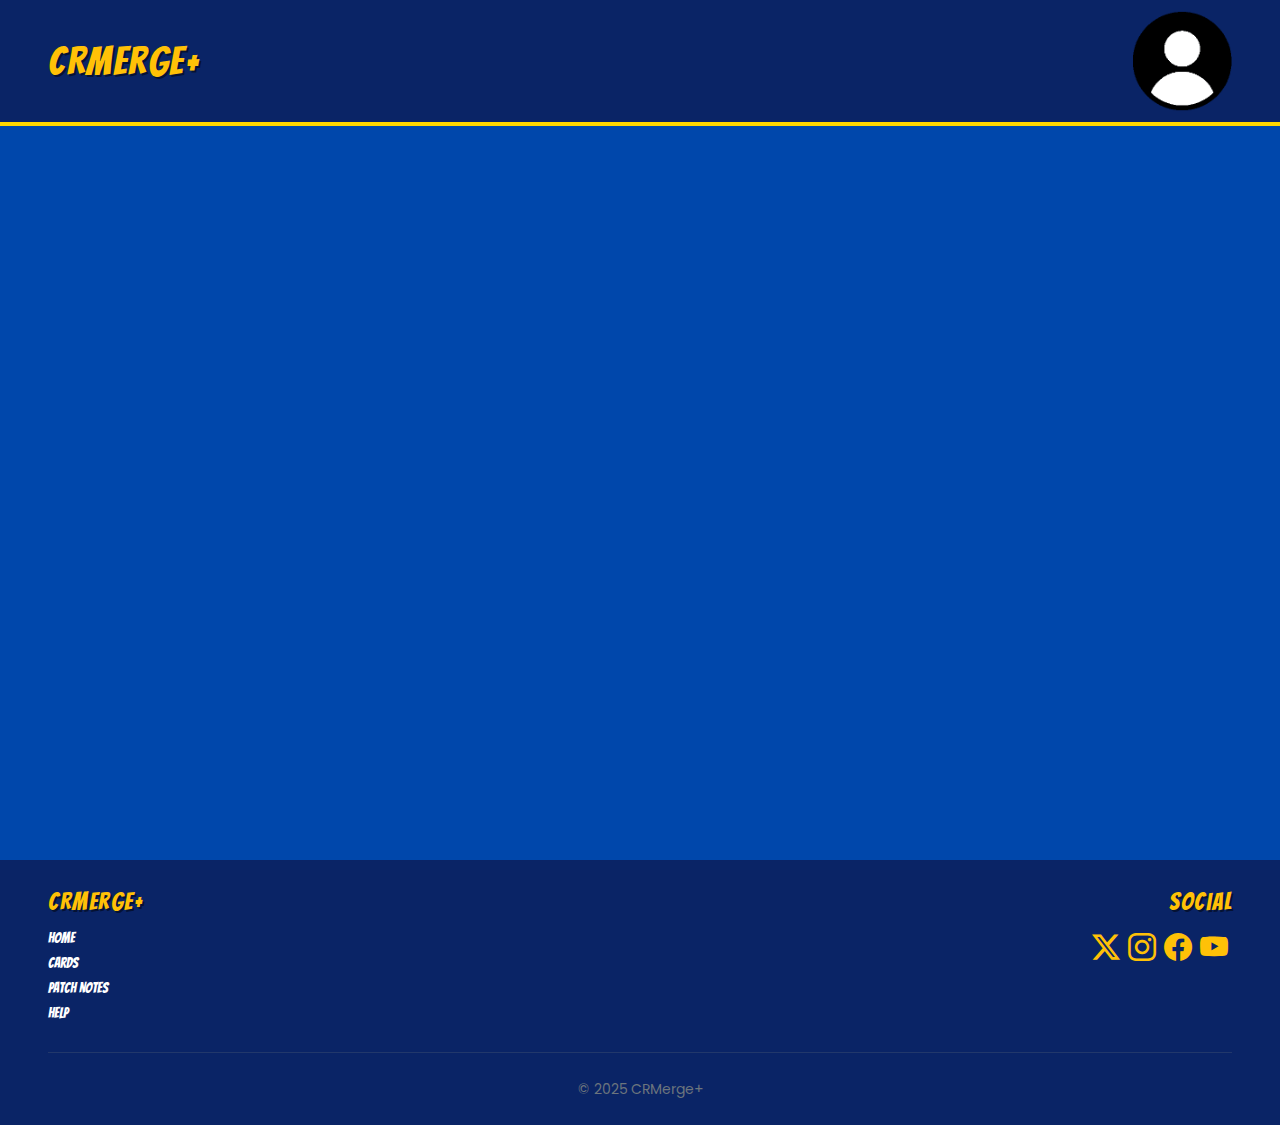
<file: contact.html>
<!DOCTYPE html>
<html lang="en">

<head>
    <meta charset="UTF-8">
    <meta name="viewport" content="width=device-width, initial-scale=1.0">

    <title>Contact | CRMerge+</title>

    <link href="https://cdn.jsdelivr.net/npm/bootstrap@5.3.0/dist/css/bootstrap.min.css" rel="stylesheet">
    <link rel="preconnect" href="https://fonts.googleapis.com">
    <link rel="preconnect" href="https://fonts.gstatic.com" crossorigin>
    <link href="https://fonts.googleapis.com/css2?family=Bangers&family=Poppins:wght@400;600;700&display=swap"
        rel="stylesheet">

    <link rel="stylesheet" href="https://cdn.jsdelivr.net/npm/bootstrap-icons@1.11.1/font/bootstrap-icons.css">

    <link rel="stylesheet" href="Styles/footer-header.css">
    <link rel="stylesheet" href="Styles/contact.css">
</head>

<body>

    <header class="header">
        <div class="container-fluid d-flex justify-content-between align-items-center px-4 px-lg-5">

            <a href="index.html"
                class="navbar-brand mb-0 h1 text-warning title-font fs-1 text-decoration-none me-2">CRMerge+</a>

            <a href="account.html" class="ms-2">
                <img src="Assets/Icons/account.png" alt="Account Logo" class="account-icon img-fluid">
            </a>
        </div>
    </header>

    <div class="text-center py-4 animate__fadeInUp">
        <h1 class="title-font text-white mb-0 fs-1">Contact Us</h1>
        <p class="mt-0 mb-0">We are here to help you with anything you need.</p>
    </div>


    <div class="container">
        <main class="contact-layout">

            <section class="contact-card animate__fadeInUp delay-300ms">
                <h2 class="title-font">Send a Message</h2>

                <form id="contactForm" novalidate>
                    <div class="input-group">
                        <label for="name">Full Name</label>
                        <input type="text" id="name" placeholder="Enter your full name">
                        <small class="error"></small>
                    </div>

                    <div class="input-group">
                        <label for="email">Email Address</label>
                        <input type="email" id="email" placeholder="example@mail.com">
                        <small class="error"></small>
                    </div>

                    <div class="input-group">
                        <label for="message">Message</label>
                        <textarea id="message" placeholder="Write your message..."></textarea>
                        <small class="error"></small>
                    </div>

                    <button type="submit" class="send-btn">Send Message</button>
                </form>
            </section>

            <section class="info-card animate__fadeInUp delay-600ms">
                <h2 class="title-font">Support Information</h2>
                <p><strong>Email:</strong> support@CRMergeplus.com</p>
                <p><strong>Phone:</strong> +54 11 123344332</p>
                <p><strong>Hours:</strong> Monday to Friday / From 8AM to 8PM</p>
            </section>
        </main>
    </div>

    <footer class="py-4">
        <div class="container-fluid text-white px-4 px-lg-5">
            <div class="row align-items-start">
                <div class="col-6 col-md-6 text-start">
                    <p class="fs-4 text-warning title-font mb-2">CRMerge+</p>
                    <ul class="list-unstyled mb-0 small">
                        <li class="mb-1"><a href="index.html"
                                class="footer-link d-block text-white text-decoration-none">Home</a></li>
                        <li class="mb-1"><a href="troops.html"
                                class="footer-link d-block text-white text-decoration-none">Cards</a></li>
                        <li class="mb-1"><a href="patch_notes.html"
                                class="footer-link d-block text-white text-decoration-none">Patch Notes</a></li>
                        <li class="mb-1"><a href="contact.html"
                                class="footer-link d-block text-white text-decoration-none">Help</a></li>
                    </ul>
                </div>
                <div class="col-6 col-md-6 text-end">
                    <p class="fs-4 text-warning title-font mb-2">Social</p>
                    <div class="d-flex justify-content-end social-icons">
                        <a href="https://twitter.com" target="_blank" class="text-warning mx-1 fs-3"><i
                                class="bi bi-twitter-x"></i></a>
                        <a href="https://www.instagram.com" target="_blank" class="text-warning mx-1 fs-3"><i
                                class="bi bi-instagram"></i></a>
                        <a href="https://www.facebook.com" target="_blank" class="text-warning mx-1 fs-3"><i
                                class="bi bi-facebook"></i></a>
                        <a href="https://www.youtube.com" target="_blank" class="text-warning mx-1 fs-3"><i
                                class="bi bi-youtube"></i></a>
                    </div>
                </div>
            </div>

            <div class="row">
                <div class="col-12">
                    <hr class="border-top border-secondary my-4">
                </div>
                <div class="col-12 text-center">
                    <small class="text-secondary">© 2025 CRMerge+</small>
                </div>
            </div>
        </div>
    </footer>

    <script src="Scripts/contact.js"></script>
    <script src="https://cdn.jsdelivr.net/npm/bootstrap@5.3.0/dist/js/bootstrap.bundle.min.js"></script>
</body>

</html>
</file>
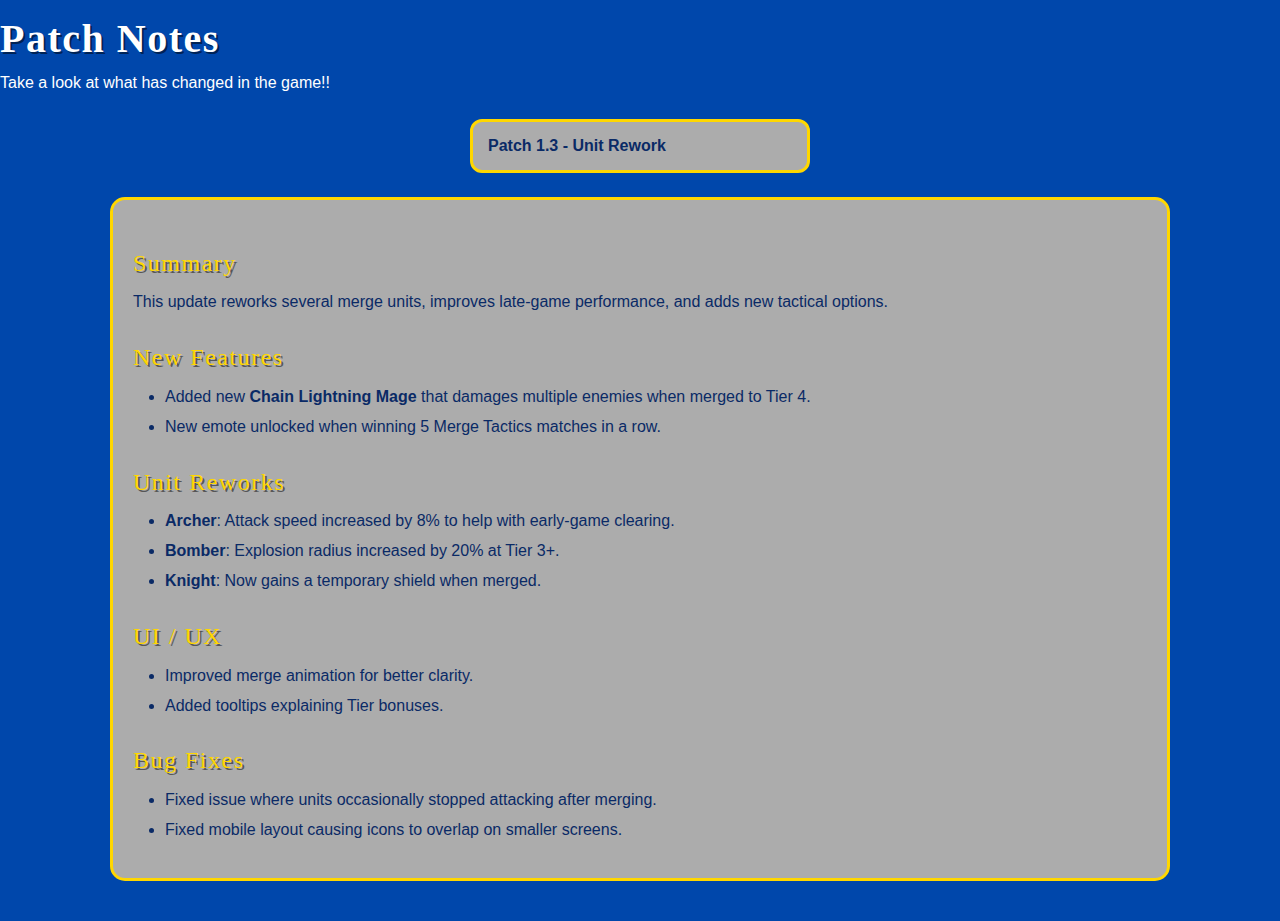
<file: patch_notes.html>
<!DOCTYPE html>
<html lang="en">

<head>
    <meta charset="UTF-8" />
    <meta name="viewport" content="width=device-width, initial-scale=1.0" />
    <title>Merge Tactics - Patch Notes</title>

    <!-- Bootstrap CSS -->
    <link href="https://cdn.jsdelivr.net/npm/bootstrap@5.3.2/dist/css/bootstrap.min.css" rel="stylesheet" />

    <!-- External CSS -->
    <link rel="stylesheet" href="Styles/patch_notes.css" />
</head>

<body>

    <header class="patch-header">
        <h1 class="fw-bold">Patch Notes</h1>
        <p>Take a look at what has changed in the game!!</p>
    </header>

    <div class="container mt-4">

        <div class="version-selector">
            <div id="dropdown" class="dropdown-container">
                <div class="dropdown-selected" id="dropdownSelected">
                    Patch 1.3 - Unit Rework
                </div>

                <ul class="dropdown-options" id="dropdownOptions">
                    <li data-value="1.3">Patch 1.3 - Unit Rework</li>
                    <li data-value="1.2">Patch 1.2 - Balancing Update</li>
                    <li data-value="1.1">Patch 1.1 - Bug Fixes</li>
                </ul>
            </div>
        </div>

        <div id="patchContainer"></div>


    </div>

    <script>
        const patches = {
            "1.3": `
                <div class='patch-card'>
                    <h2 class='section-title'>Summary</h2>
                    <p>This update reworks several merge units, improves late-game performance, and adds new tactical options.</p>

                    <h2 class='section-title'>New Features</h2>
                    <ul>
                        <li>Added new <strong>Chain Lightning Mage</strong> that damages multiple enemies when merged to Tier 4.</li>
                        <li>New emote unlocked when winning 5 Merge Tactics matches in a row.</li>
                    </ul>

                    <h2 class='section-title'>Unit Reworks</h2>
                    <ul>
                        <li><strong>Archer</strong>: Attack speed increased by 8% to help with early-game clearing.</li>
                        <li><strong>Bomber</strong>: Explosion radius increased by 20% at Tier 3+.</li>
                        <li><strong>Knight</strong>: Now gains a temporary shield when merged.</li>
                    </ul>

                    <h2 class='section-title'>UI / UX</h2>
                    <ul>
                        <li>Improved merge animation for better clarity.</li>
                        <li>Added tooltips explaining Tier bonuses.</li>
                    </ul>

                    <h2 class='section-title'>Bug Fixes</h2>
                    <ul>
                        <li>Fixed issue where units occasionally stopped attacking after merging.</li>
                        <li>Fixed mobile layout causing icons to overlap on smaller screens.</li>
                    </ul>
                </div>
            `,

            "1.2": `
                <div class='patch-card'>
                    <h2 class='section-title'>Summary</h2>
                    <p>Balance-focused patch improving fairness across Tier 1–3 gameplay.</p>

                    <h2 class='section-title'>Balance Changes</h2>
                    <ul>
                        <li><strong>Archer</strong>: Damage reduced by 5%.</li>
                        <li><strong>Ice Wizard</strong>: Slow effect now lasts 0.2s longer.</li>
                        <li><strong>Giant Skeleton</strong>: Bomb damage increased by 10%.</li>
                    </ul>

                    <h2 class='section-title'>Performance</h2>
                    <ul>
                        <li>Improved FPS stability during large swarm waves.</li>
                    </ul>

                    <h2 class='section-title'>Bug Fixes</h2>
                    <ul>
                        <li>Fixed rare crash when dragging units quickly.</li>
                        <li>Fixed sound effect looping after victory.</li>
                    </ul>
                </div>
            `,

            "1.1": `
                <div class='patch-card'>
                    <h2 class='section-title'>Bug Fixes</h2>
                    <ul>
                        <li>Fixed players being unable to merge units at max population.</li>
                        <li>Fixed incorrect Tier icons on certain Android devices.</li>
                        <li>Fixed pathfinding bug causing melee units to get stuck.</li>
                    </ul>

                    <h2 class='section-title'>Performance</h2>
                    <ul>
                        <li>Reduced memory usage by optimizing sprites.</li>
                    </ul>
                </div>
            `,
        };

        const container = document.getElementById("patchContainer");
        const dropdown = document.getElementById("dropdown");
        const dropdownSelected = document.getElementById("dropdownSelected");
        const dropdownOptions = document.getElementById("dropdownOptions");

        function loadPatchNotes(version = "1.3") {
            container.innerHTML = patches[version];
        }

        dropdownSelected.addEventListener("click", () => {
            dropdown.classList.toggle("open");
        });

        dropdownOptions.querySelectorAll("li").forEach(item => {
            item.addEventListener("click", () => {
                dropdownSelected.textContent = item.textContent;
                loadPatchNotes(item.getAttribute("data-value"));
                dropdown.classList.remove("open");
            });
        });

        // Close dropdown when clicking outside
        document.addEventListener("click", (e) => {
            if (!dropdown.contains(e.target)) {
                dropdown.classList.remove("open");
            }
        });

        loadPatchNotes();
    </script>

    <script src="https://cdn.jsdelivr.net/npm/bootstrap@5.3.2/dist/js/bootstrap.bundle.min.js"></script>

</body>

</html>
</file>
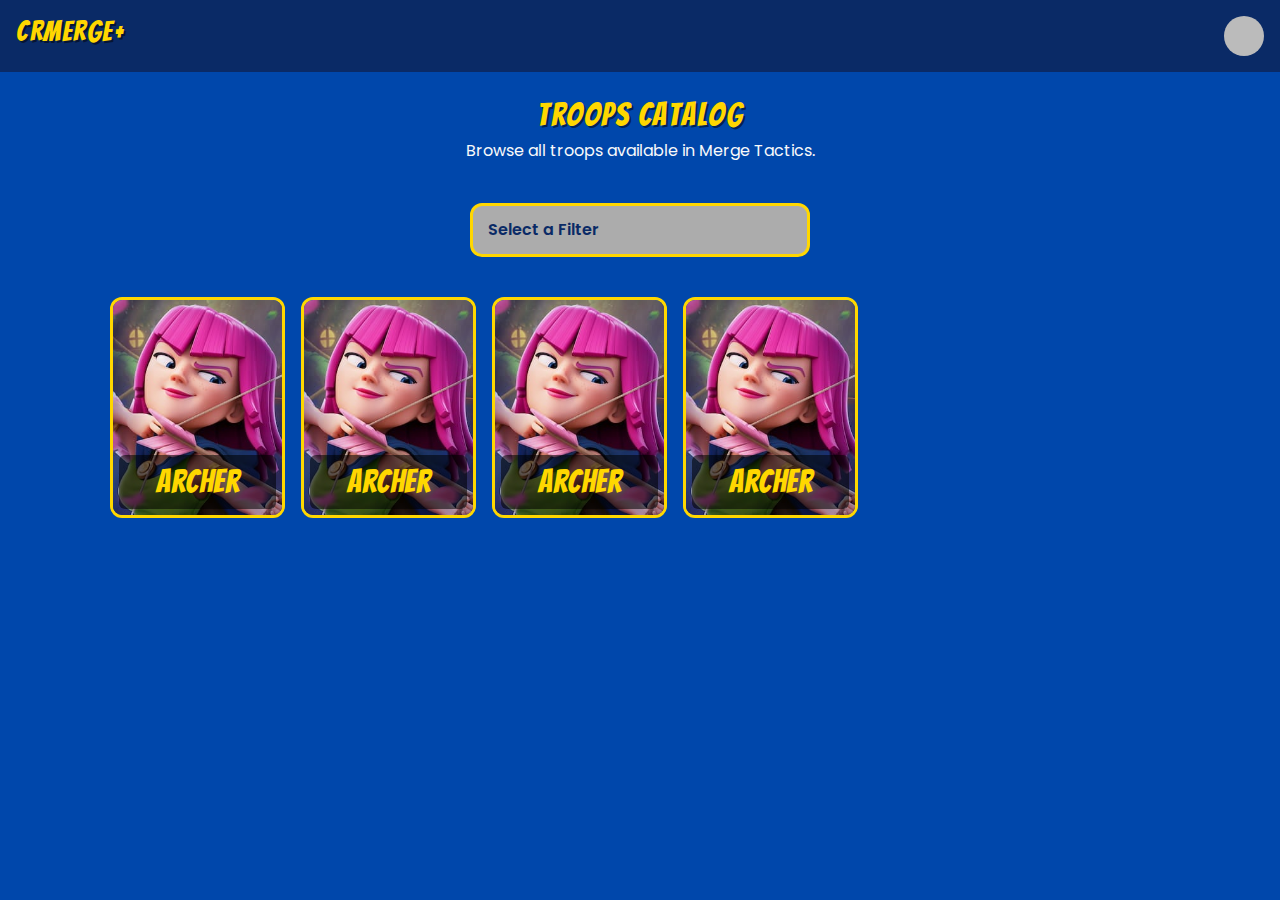
<file: troops.html>
<!DOCTYPE html>
<html lang="en">

<head>
    <meta charset="UTF-8" />
    <meta name="viewport" content="width=device-width, initial-scale=1.0" />
    <title>CRMerge+ - Troops</title>

    <!-- Google Fonts -->
    <link href="https://fonts.googleapis.com/css2?family=Bangers&family=Poppins:wght@300;400;600&display=swap"
        rel="stylesheet">

    <!-- Bootstrap -->
    <link href="https://cdn.jsdelivr.net/npm/bootstrap@5.3.2/dist/css/bootstrap.min.css" rel="stylesheet">

    <!-- Global Styles -->
    <link rel="stylesheet" href="Styles/index.css">
    <link rel="stylesheet" href="Styles/patch_notes.css">
</head>

<body>

    <!-- HEADER -->
    <header class="main-header d-flex align-items-center justify-content-between px-3">
        <h1 class="logo-text"><a href="index.html" class="featured-link">CRMerge+</a></h1>
        <div class="profile-icon"></div>
    </header>

    <div class="container mt-4 text-center">
        <h2 class="tier-title">Troops Catalog</h2>
        <p class="text-light">Browse all troops available in Merge Tactics.</p>
    </div>

    <!-- FILTER DROPDOWN -->
    <div class="container mt-3">
        <div class="version-selector">
            <div id="filterDropdown" class="dropdown-container">
                <div class="dropdown-selected" id="filterSelected">
                    Select a Filter
                </div>

                <ul class="dropdown-options" id="filterOptions">
                    <li data-value="all">Show All</li>
                    <li data-value="ace">Ace</li>
                    <li data-value="assassin">Assassin</li>
                    <li data-value="avenger">Avenger</li>
                    <li data-value="brawler">Brawler</li>
                    <li data-value="clan">Clan</li>
                    <li data-value="goblin">Goblin</li>
                    <li data-value="juggernaut">Juggernaut</li>
                    <li data-value="noble">Noble</li>
                    <li data-value="ranger">Ranger</li>
                    <li data-value="thrower">Thrower</li>
                    <li data-value="undead">Undead</li>
                </ul>
            </div>
        </div>
    </div>

    <!-- TROOPS LIST -->
    <div class="container mt-4">
        <div class="row g-3">

            <!-- Modifier -->
            <div class="col-auto filter-item" data-category="clan ranger">
                <a href="#" class="unit-card-link">
                    <div class="unit-card">
                        <img src="Assets/Cards/archer.jpg" alt="Archer">
                        <span class="unit-name">Archer</span>
                    </div>
                </a>
            </div>
            <div class="col-auto filter-item" data-category="clan ranger">
                <a href="#" class="unit-card-link">
                    <div class="unit-card">
                        <img src="Assets/Cards/archer.jpg" alt="Archer">
                        <span class="unit-name">Archer</span>
                    </div>
                </a>
            </div>
            <div class="col-auto filter-item" data-category="clan ranger">
                <a href="#" class="unit-card-link">
                    <div class="unit-card">
                        <img src="Assets/Cards/archer.jpg" alt="Archer">
                        <span class="unit-name">Archer</span>
                    </div>
                </a>
            </div>
            <div class="col-auto filter-item" data-category="clan ranger">
                <a href="#" class="unit-card-link">
                    <div class="unit-card">
                        <img src="Assets/Cards/archer.jpg" alt="Archer">
                        <span class="unit-name">Archer</span>
                    </div>
                </a>
            </div>

        </div>
    </div>

    <!-- JS -->
    <script src="Scripts/filters.js"></script>

</body>

</html>
</file>
<file: Styles/footer-header.css>
/* HEADER */
header {
    background: #0A2A66;
    color: white;
    padding: 10px 0;
    border-bottom: 4px solid #FFD700;
}

.account-icon {
    width: 8vw;
    max-width: 100px;
    min-width: 40px;
    height: auto;
    border-radius: 10px;
}

/* FOOTER */
footer {
    background-color: #0A2A66;
}

.footer-link {
    color: white;
    font-family: 'Bangers', cursive;
    text-decoration: none;
    transition: color 0.3s, transform 0.3s;
    transform-origin: left center;
    display: inline-block;
}

.footer-link:hover {
    color: #FFD700;
    transform: scale(1.1);
}

.social-icons a {
    transition: color 0.3s;
}

.social-icons a:hover {
    color: #FF6B6B !important;
}
</file>
<file: Styles/contact.css>
/* Colors (Corregidos según Visual Guide) */
:root {
--blue-real: #0047AB; /* Azul Real: Fondo principal */
--blue-dark: #0A2466; /* Azul Oscuro: Header / Footer */
--gold: #FFD700; /* Dorado: Botones, títulos, bordes */
--stone-grey: #CCCCCC; /* Gris Piedra: Fondos de tarjetas */
--royal-red: #E63946; /* Rojo Royale: Alerta/Errores/Hover */
--white: #FFFFFF;
}

/* Global */
html {
height: 100%;
}
body {
margin: 0;
font-family: 'Poppins', sans-serif;
background: var(--blue-real); 
color: var(--white); 

/* Sticky Footer Setup: Define el cuerpo como un contenedor flexible vertical */
display: flex;
flex-direction: column; 
min-height: 100vh; 
}
/* Main content must grow to push the footer down */
main {
flex-grow: 1; 
}

/* Tipografía */
h1, h2, .title-font {
font-family: 'Bangers', cursive; /* Títulos: Bangers */
letter-spacing: 1.5px;
text-shadow: 2px 2px #00000080; 
}

/* Header */
.header {
background: var(--blue-dark); /* Fondo: Azul Oscuro */
color: var(--white);
padding: 10px 0; /* Padding vertical ajustado para Navbar */
border-bottom: 4px solid var(--gold); /* Borde: Dorado */
}

/* AJUSTE PARA RESPONSIVIDAD DEL ICONO DE CUENTA */
.account-icon {
    /* Define un tamaño máximo para escritorio */
 max-width: 100px; 
 height: auto; /* Mantiene la proporción de la imagen */
}

/* Layout */
.container {
max-width: 1100px;
margin: 40px auto;
padding: 0 20px;
/* FIX: Esta línea hace que el contenedor crezca y empuje el footer al final */
flex-grow: 1; 
}

/* CLASE PARA LA ESTRUCTURA DE GRID DE LAS TARJETAS */
main.contact-layout { 
 display: grid;
 grid-template-columns: 1fr 0.8fr;
 gap: 30px;
}

/* Cards */
.contact-card,
.info-card {
background: var(--stone-grey); /* Fondo: Gris Piedra */
padding: 25px;
border-radius: 12px;
border: 2px solid var(--gold); /* Borde: Dorado */
box-shadow: 0 4px 12px rgba(0,0,0,0.1);
/* Eliminado: animation: fadeIn 0.6s ease; */
color: var(--blue-dark); /* Color de texto oscuro para fondo claro */
}

h2 {
color: var(--gold);
border-left: 4px solid var(--gold);
padding-left: 10px;
}

/* Inputs */
.input-group {
display: flex;
flex-direction: column;
margin-bottom: 18px;
}

label {
font-weight: bold;
margin-bottom: 6px;
color: var(--blue-dark); /* Labels en Azul Oscuro */
}

input,
textarea {
padding: 12px;
border-radius: 8px;
border: 2px solid var(--blue-dark); /* Borde de input en Azul Oscuro */
font-size: 16px;
transition: 0.2s;
}

input:focus,
textarea:focus {
border-color: var(--gold);
outline: none;
box-shadow: 0 0 6px var(--gold);
}

/* Error texts */
.error {
color: var(--royal-red); /* Texto de error: Rojo Royale */
font-size: 14px;
height: 14px;
margin-top: 4px;
}

/* Button */
.send-btn {
background: var(--gold); /* Botón: Dorado */
color: var(--blue-dark); /* Texto: Azul Oscuro */
padding: 14px;
width: 100%;
border: none;
border-radius: 10px;
font-size: 18px;
font-weight: bold;
cursor: pointer;
transition: 0.25s;
}

.send-btn:hover {
background: var(--royal-red); /* Hover: Rojo Royale */
color: var(--white); /* Texto: Blanco */
transform: scale(1.04);
}

/* FOOTER */
footer {
background-color: var(--blue-dark); /* Aplicar la variable Dark Blue */
}
/* Estilo para los enlaces del footer */
.footer-link {
color: white; /* Color de los enlaces */
font-family: 'Bangers', cursive; /* Títulos: Bangers */
text-decoration: none; /* Quita el subrayado */
transition: color 0.3s;
}

.footer-link:hover {
color: var(--gold); /* Color de hover: Dorado (#FFD700) */
}

/* Estilo para los iconos sociales */
.social-icons a {
color: var(--gold); /* Color de los iconos sociales: Dorado (#FFD700) */
transition: color 0.3s;
}

.social-icons a:hover {
color: var(--white); /* Blanco al pasar el ratón */
}

/* Regla para la línea divisoria (simulando un gris claro) */
hr.border-secondary {
border-color: #6c757d !important; /* Mantenemos el gris de Bootstrap para la línea */
}

/* Para el texto de copyright */
.text-secondary {
color: #6c757d !important; /* Mantenemos el gris de Bootstrap para el texto secundario */
}

/* MOBILE FIRST ADJUSTMENTS */
@media (max-width: 768px) {
.display-3 {
font-size: 2.5rem;
}
.footer-link {
font-size: 0.8rem;
}

/* Ajuste importante para móviles: hacer que las tarjetas se apilen */
main.contact-layout { 
grid-template-columns: 1fr;
}

/* AJUSTE RESPONSIVE DEL ICONO DE CUENTA */
.account-icon {
    /* Reduce el tamaño del icono en móviles */
    max-width: 60px; 
}

/* Ajuste del título h1 en header para móviles */
.header h1 {
 font-size: 1.8rem;
}
}


/* ---------------------------------------------------- */
/* --- NUEVOS ESTILOS DE ANIMACIÓN DE ENTRADA (FADE IN UP) --- */
/* ---------------------------------------------------- */

/* 1. Definición de la animación: Se mueve desde 20px abajo y cambia de opacidad 0 a 1 */
@keyframes fadeInUp {
    from {
        opacity: 0;
        transform: translate3d(0, 20px, 0); /* Mover 20px hacia abajo */
    }
    to {
        opacity: 1;
        transform: translate3d(0, 0, 0); /* Posición final (sin movimiento) */
    }
}

/* 2. Clase base para aplicar la animación */
.animate__fadeInUp {
    /* Oculta los elementos al cargar la página si aún no están animados */
    opacity: 0; 
    animation-name: fadeInUp;
    animation-duration: 0.8s; /* Duración de la animación */
    animation-fill-mode: both; /* Mantiene el estado final de la animación */
    animation-timing-function: ease-out; /* Velocidad: empieza rápido, termina lento */
}

/* 3. Clases de Retraso para un efecto escalonado (Staggered Entry) */
.delay-300ms { 
    animation-delay: 0.3s; 
}
.delay-600ms { 
    animation-delay: 0.6s; 
}
.delay-900ms { 
    animation-delay: 0.9s; 
}
</file>
<file: Styles/patch_notes.css>
/* GLOBAL */
body {
    background: #0047AB;
    font-family: 'Poppins', sans-serif;
    color: white;
}

h1, h2, .title-font {
font-family: 'Bangers', cursive; /* Títulos: Bangers */
letter-spacing: 1.5px;
text-shadow: 2px 2px #00000080; 
}

/* Header */
.header {
background: #0A2A66;
color: white;
padding: 10px 0;
border-bottom: 4px solid #FFD700;
}

.account-icon {
    width: 8vw;
    max-width: 100px;
    min-width: 40px;
    height: auto;
    border-radius: 10px;
}

/* FOOTER */
footer {
background-color: #0A2A66;
}

.footer-link {
color: white;
font-family: 'Bangers', cursive;
text-decoration: none; 
transition: color 0.3s;
}

.footer-link:hover {
color: #FFD700;
}
.container {
max-width: 1100px;
margin: 40px auto;
padding: 0 20px;
flex-grow: 1; 
}

/* PATCH HEADER */
.patch-header {
    margin-top: 15px;
}

.page-title {
    font-family: 'Bangers';
    font-size: 36px;
    color: #FFD700;
}

.page-subtitle {
    color: #d8d8d8;
    font-size: 14px;
}

/* PATCH CARD */
.patch-card {
    background: #acacac;
    border-radius: 15px;
    border: 3px solid #FFD700;
    padding: 20px;
    margin-bottom: 25px;
    color: #0A2A66;
}

/* TITLES INSIDE CARDS */
.section-title {
    font-family: 'Bangers';
    font-size: 24px;
    color: #FFD700;
    margin-top: 1.8rem;
    margin-bottom: 0.8rem;
}

/* LIST ITEMS */
.patch-card ul li {
    margin-bottom: 6px;
}

/* VERSION SELECTOR */
.version-selector {
    margin: 1.5rem auto;
    max-width: 340px;
}

/* DROPDOWN */
.dropdown-container {
    position: relative;
    background: #acacac;
    border: 3px solid #FFD700;
    color: #0A2A66;
    border-radius: 12px;
    padding: 12px 15px;
    cursor: pointer;
    transition: 0.3s ease;
    z-index: 50;
}

.dropdown-container.open {
    font: 'Poppins';
    background: #e0e0e0;
}

/* SELECTED VALUE */
.dropdown-selected {
    font-weight: 600;
}

/* Options list */
.dropdown-options {
    position: absolute;
    top: 100%;
    left: 0;
    width: 100%;
    margin: 8px 0 0 0;
    padding: 0;
    list-style: none;
    background: rgb(179, 179, 179);
    border-radius: 10px;
    overflow: hidden;

    /* Closed state */
    max-height: 0;
    opacity: 0;
    visibility: hidden;

    transition:
        max-height 0.3s ease,
        opacity 0.3s ease,
        visibility 0.3s ease;

    overflow-y: auto;
}

/* WebKit scrollbars */
.dropdown-options::-webkit-scrollbar {
    width: 6px;
}

.dropdown-options::-webkit-scrollbar-track {
    background: #333;
    border-radius: 10px;
}

.dropdown-options::-webkit-scrollbar-thumb {
    background: #FFD700;
    border-radius: 10px;
}

/* When open */
.dropdown-container.open .dropdown-options {
    max-height: 250px;
    /* Height of the dropdown with scroll */
    opacity: 1;
    visibility: visible;
}

/* OPTIONS ITEMS */
.dropdown-options li {
    padding: 12px 15px;
    border-bottom: 2px solid #FFD700;
    cursor: pointer;
    font-weight: 600;
    color: #0A2A66;
}

.dropdown-options li:last-child {
    border-bottom: none;
}

.dropdown-options li:hover {
    background: #FFD700;
    color: #0A2A66;
}

/* MOBILE */
@media (max-width: 576px) {
    .page-title {
        font-size: 28px;
    }

    .patch-card {
        padding: 15px;
    }
}
</file>
<file: Styles/index.css>
/* GLOBAL STYLES */
body {
    background: #0A2A66;
    /* Dark Royal Blue */
    font-family: 'Poppins', sans-serif;
    color: white;
}

/* HEADER */
.main-header {
    background: #0A2A66;
    padding: 15px 0;
}

.logo-text {
    font-family: 'Bangers', cursive;
    font-size: 28px;
    color: #FFD700;
}

.profile-icon {
    width: 40px;
    height: 40px;
    background: #bbb;
    border-radius: 50%;
}

/* SEARCH BAR */
.searchbar {
    background: #d8d8d8;
    border: none;
    border-radius: 20px;
    padding: 10px 15px;
}

/* TIER CARDS */
.tier-card {
    background: #CCCCCC;
    border: 3px solid #FFD700;
    border-radius: 12px;
    padding: 20px;
    text-align: center;
    margin-bottom: 20px;
    color: black;
    box-shadow: 0 3px 6px rgba(0, 0, 0, 0.25);
}

.tier-title {
    font-family: 'Bangers', cursive;
    margin-bottom: 5px;
    color: #FFD700;
}

/* Specific card colors */
.tier-green {
    background: #58d165;
}

.tier-yellow {
    background: #b1963d;
}

.tier-red {
    background: #ff6a6a;
}

/* MENU BUTTONS */
.menu-button {
    background: #FFD700;
    color: #0A2A66;
    border: none;
    border-radius: 12px;
    padding: 12px;
    font-family: 'Poppins', sans-serif;
    font-weight: 600;
    font-size: 18px;
    transition: 0.3s;
}

.menu-button:hover {
    background: linear-gradient(90deg, #FFD700, #ffb300);
}

/* FOOTER */
.footer {
    background: #061b45;
    padding: 25px 0;
    color: #cccccc;
}

.footer-title {
    font-family: 'Bangers';
    font-size: 20px;
    color: #FFD700;
}

.social-icons {
    display: flex;
    gap: 10px;
}

.circle {
    width: 16px;
    height: 16px;
    background: #FFD700;
    border-radius: 50%;
    transition: 0.2s;
}

.circle:hover {
    background: #FF0000;
}

/* Clash Royale style cards */
.cr-card {
    border: none;
    border-radius: 12px;
    overflow: hidden;
    background: none;
    transition: transform 0.15s ease;

    /* NEW SIZE SETTINGS */
    width: 100%;
    max-width: 80px;
    margin: 0;
}

.cr-card:hover {
    transform: scale(1.05);
    cursor: pointer;
}

/* Prevent image distortion */
.cr-card img {
    width: 100%;
    height: auto;
}

/* Tier layout spacing */
.tier-card .row {
    margin-top: 10px;
}

/* ================= HERO BANNER ================= */
.hero-banner {
    background-image: url("../Assets/Banners/banner-desktop.webp");
    background-size: cover;
    background-position: center;
    background-repeat: no-repeat;
    border-radius: 15px;
    height: 180px;
    /* Adjust as needed */
    position: relative;
}

.hero-overlay {
    background: rgba(0, 0, 0, 0.45);
    height: 100%;
    width: 100%;
    border-radius: 15px;
    display: flex;
    align-items: center;
    justify-content: center;
    padding: 10px;
}

.hero-title {
    font-family: 'Bangers';
    font-size: 36px;
    color: #FFD700;
}

.hero-subtitle {
    font-size: 16px;
    color: #d8d8d8;
    margin-bottom: 15px;
}

.hero-image {
    width: 100%;
    border-radius: 12px;
    margin-top: 10px;
}

/* ================= CALL TO ACTION ================= */
.cta-section {
    text-align: center;
    padding: 30px 15px;
    background: #0A2A66;
    border-radius: 12px;
}

.cta-title {
    font-family: 'Bangers';
    color: #FFD700;
    font-size: 28px;
}

.cta-text {
    color: #d8d8d8;
    margin-bottom: 15px;
}

.cta-btn {
    background: #FFD700;
    padding: 10px 20px;
    border-radius: 12px;
    color: #0A2A66;
    font-weight: 600;
    text-decoration: none;
    transition: 0.3s;
}

.cta-btn:hover {
    background: linear-gradient(90deg, #FFD700, #ffb300);
}

/* ================= FEATURED SECTION ================= */
.featured-section .section-heading {
    font-family: 'Bangers';
    color: #FFD700;
}

.featured-card {
    background: #CCCCCC;
    border: 3px solid #FFD700;
    border-radius: 12px;
    padding: 10px;
    text-align: center;
}

.featured-card img {
    width: 30px;
    height: auto;
    margin-bottom: 6px;
}

.featured-title {
    margin-top: 5px;
    font-family: 'Bangers';
    color: #0A2A66;
}

/* ================= CATALOG SECTION ================= */
.catalog-section .section-heading {
    font-family: 'Bangers';
    color: #FFD700;
}

.catalog-item {
    background: #CCCCCC;
    border-radius: 12px;
    text-align: center;
    padding: 10px;
    border: 3px solid #FFD700;
}

.catalog-item img {
    width: 30px;
    height: auto;
    margin-bottom: 6px;
}

.catalog-item p {
    margin-top: 8px;
    font-weight: 600;
    color: #0A2A66;
}

.featured-link,
.catalog-link {
    text-decoration: none;
    color: inherit;
}

.featured-card,
.catalog-item {
    cursor: pointer;
    transition: transform 0.15s ease, background 0.15s ease;
}

.featured-card:hover,
.catalog-item:hover {
    transform: translateY(-3px);
}

/* ================= MODIFIERS/TROOPS ================= */

.unit-card-link {
    text-decoration: none;
    color: inherit;
}

.unit-card {
    position: relative;
    width: 100%;
    max-width: 175px;
    border-radius: 12px;
    overflow: hidden;
    border: 3px solid #FFD700;
    background: #222;
    transition: transform 0.15s ease;
    cursor: pointer;
}

.unit-card:hover {
    transform: translateY(-4px);
}

.unit-card img {
    width: 100%;
    height: 100%;
    object-fit: cover;
    display: block;
}

.unit-name {
    position: absolute;
    bottom: 6px;
    left: 6px;
    right: 6px;

    background: rgba(0, 0, 0, 0.55);
    color: #FFD700;
    font-family: 'Bangers', cursive;
    padding: 3px 6px;

    border-radius: 6px;
    text-align: center;
    font-size: 32px;
    letter-spacing: 0.5px;
}

.modifier-item {
    background: #CCCCCC;
    border-radius: 12px;
    text-align: center;
    padding: 10px;
    border: 3px solid #FFD700;
}

.modifier-item img {
    width: 50px;
    height: auto;
    margin-bottom: 6px;
}

.modifier-item p {
    margin-top: 8px;
    font-weight: 600;
    color: #0A2A66;
}

/* Modal for modifier details */
.modifier-modal-overlay {
    position: fixed;
    inset: 0;
    background: rgba(0, 0, 0, 0.6);
    display: flex;
    align-items: center;
    justify-content: center;
    z-index: 9999;
    visibility: hidden;
    opacity: 0;
    transition: opacity .18s ease, visibility .18s ease;
}

.modifier-modal-overlay.open {
    visibility: visible;
    opacity: 1;
}

.modifier-modal {
    background: #fff;
    color: #0A2A66;
    border-radius: 12px;
    padding: 18px;
    width: min(520px, 92%);
    box-shadow: 0 12px 30px rgba(0, 0, 0, 0.45);
    display: flex;
    gap: 14px;
    align-items: flex-start;
}

.modifier-modal img {
    width: 96px;
    height: auto;
    border-radius: 8px;
    flex-shrink: 0;
}

.modifier-modal .modal-content {
    flex: 1;
}

.modifier-modal .modal-fields p {
    margin: 4px 0;
    color: #222;
    font-size: 15px;
}

.modifier-modal .modal-fields strong {
    color: #0A2A66;
}

.modifier-modal .modal-title {
    font-family: 'Bangers', cursive;
    font-size: 22px;
    margin: 0 0 6px 0;
    color: #0A2A66;
}

.modifier-modal .modal-effect {
    margin: 0 0 8px 0;
    color: #333;
}

.modifier-modal .modal-league {
    font-weight: 700;
    color: #555;
}

.modifier-modal .modal-close {
    background: #FFD700;
    border: none;
    padding: 8px 10px;
    border-radius: 8px;
    cursor: pointer;
    font-weight: 700;
}

/* ================= ADAPTABILITY ================= */

@media (max-width: 576px) {
    .featured-card img {
        display: none;
    }

    .unit-card {
        max-width: 100px;
    }

    .unit-card img {
        width: 100%;
        height: auto;
    }

    .unit-name {
        font-size: 13px;
        padding: 2px 4px;
    }

    .catalog-item img {
        display: none;
    }
}

/* Medium screens */
@media (min-width: 576px) {
    .cr-card {
        max-width: 100px;
    }

    .featured-card img {
        width: 30px;
    }

    .catalog-item img {
        width: 30px;
    }
}

/* Large screens */
@media (min-width: 768px) {
    .tier-card {
        padding: 30px;
    }

    .cr-card {
        max-width: 120px;
    }

    .featured-card img {
        width: 50px;
    }

    .catalog-item img {
        width: 50px;
    }

}

/* Extra large desktop */
@media (min-width: 992px) {
    .cr-card {
        max-width: 140px;
    }

    .featured-card img {
        width: 70px;
    }

    .catalog-item img {
        width: 70px;
    }

    .modifier-item img {
        width: 70px;
    }
}
</file>
